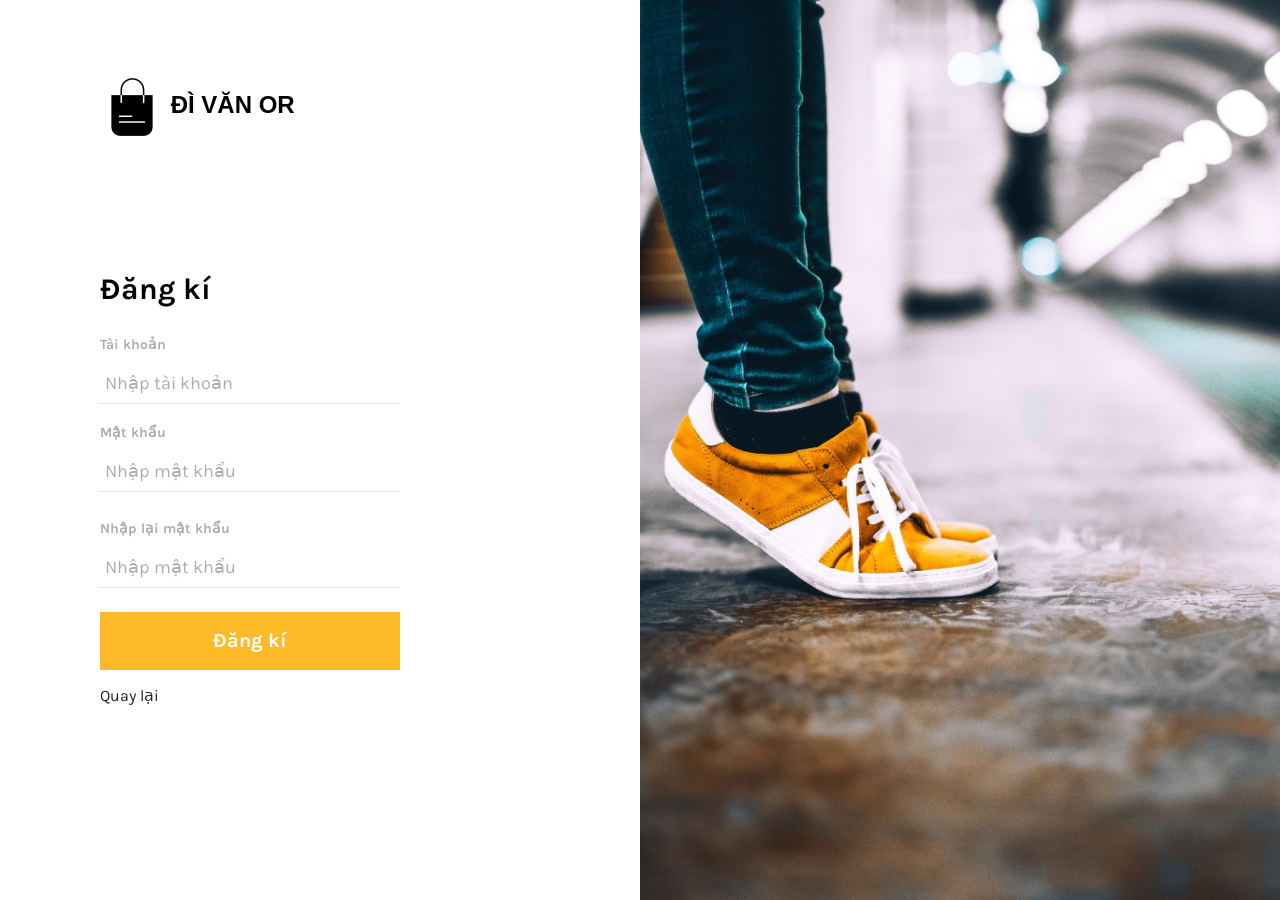
<file: dangki.html>
<!DOCTYPE html>
<html lang="en">
  <head>
    <meta charset="UTF-8" />
    <meta name="viewport" content="width=device-width, initial-scale=1.0" />
    <meta http-equiv="X-UA-Compatible" content="ie=edge" />
    <title>Đăng kí Đì Văn Or</title>
    <link
      href="https://fonts.googleapis.com/css?family=Karla:400,700&display=swap"
      rel="stylesheet"
    />
    <link
      rel="stylesheet"
      href="https://cdn.materialdesignicons.com/4.8.95/css/materialdesignicons.min.css"
    />
    <link
      rel="stylesheet"
      href="https://stackpath.bootstrapcdn.com/bootstrap/4.4.1/css/bootstrap.min.css"
    />
    <link rel="stylesheet" href="assets/css/login.css" />
  </head>
  <body>
    <main>
      <div class="container-fluid">
        <div class="row">
          <div class="col-sm-6 login-section-wrapper">
            <div class="brand-wrapper">
              <a class = class="navbar-brand d-flex align-items-center order-lg-0" href = "index.html" style="font-size: 1.5rem; font-weight: bold; color: black; margin-right: 1rem; font-family: 'Segoe UI', sans-serif; text-transform: uppercase;">
                <img src = "images/shopping-bag-icon.png" alt = "site icon">
                <span class = "text-uppercase fw-lighter ms-2">ĐÌ VĂN OR</span>
            </a>
            </div>
            <div class="login-wrapper my-auto">
              <h1 class="login-title">Đăng kí</h1>
              <form action="#!">
                <div class="form-group">
                  <label for="email">Tài khoản</label>
                  <input
                    type="username"
                    name="username"
                    id="username"
                    class="form-control"
                    placeholder="Nhập tài khoản"
                  />
                </div>
                <div class="form-group mb-4">
                  <label for="password">Mật khẩu</label>
                  <input
                    type="password"
                    name="password"
                    id="password"
                    class="form-control"
                    placeholder="Nhập mật khẩu"
                  />
                </div>
                <div class="form-group mb-4">
                  <label for="password"> Nhập lại mật khẩu</label>
                  <input
                    type="password"
                    name="password"
                    id="password"
                    class="form-control"
                    placeholder="Nhập mật khẩu"
                  />
                </div>
                <input
                  name="login"
                  id="login"
                  class="btn btn-block login-btn"
                  type="button"
                  value="Đăng kí"
                />
                <a href="dangnhap.html" class="text-reset">Quay lại</a>
              </form>
            </div>
          </div>
          <div class="col-sm-6 px-0 d-none d-sm-block">
            <img
              src="assets/images/login.jpg"
              alt="login image"
              class="login-img"
            />
          </div>
        </div>
      </div>
    </main>
    <script src="https://code.jquery.com/jquery-3.4.1.min.js"></script>
    <script src="https://cdn.jsdelivr.net/npm/popper.js@1.16.0/dist/umd/popper.min.js"></script>
    <script src="https://stackpath.bootstrapcdn.com/bootstrap/4.4.1/js/bootstrap.min.js"></script>
  </body>
</html>
</file>
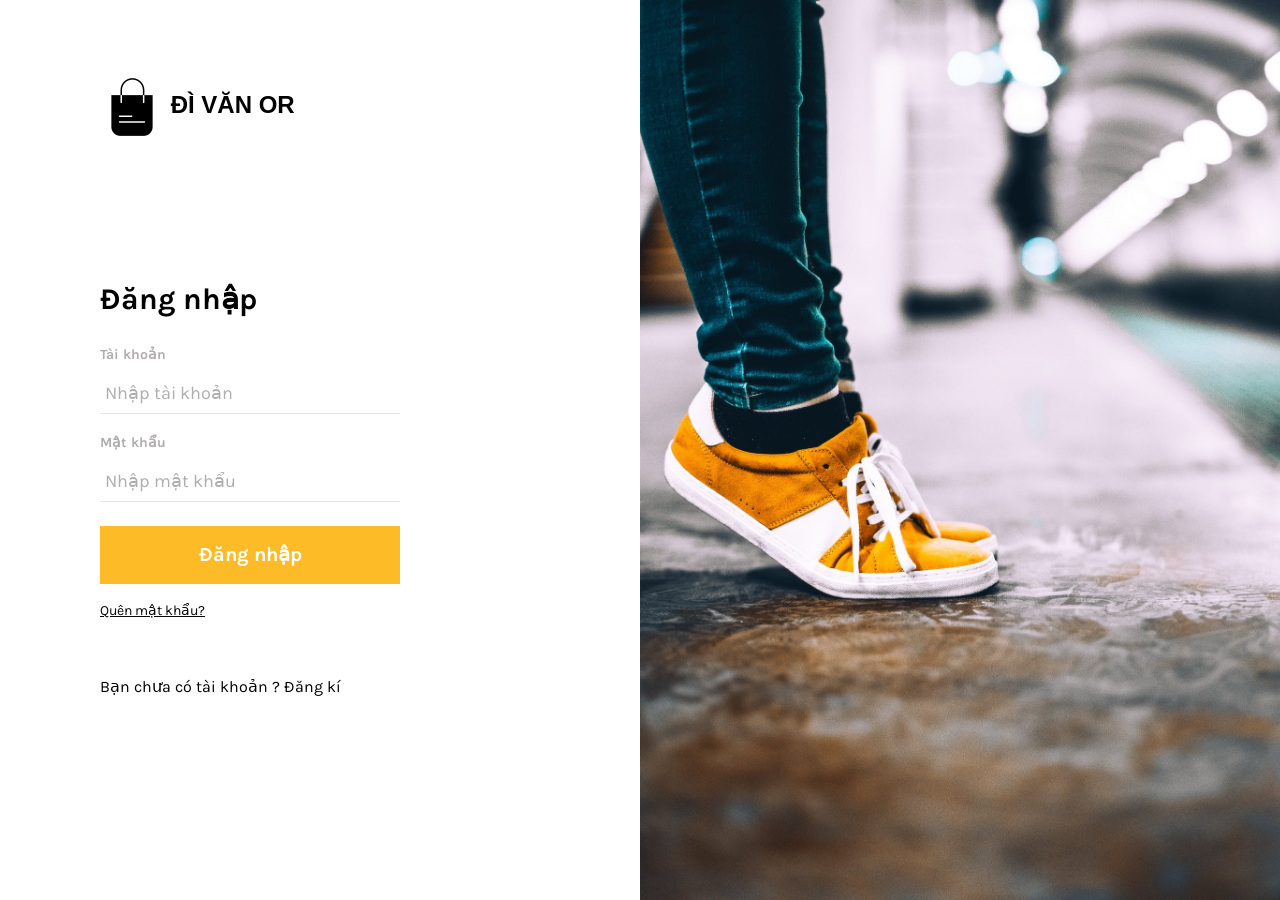
<file: dangnhap.html>
<!DOCTYPE html>
<html lang="en">
  <head>
    <meta charset="UTF-8" />
    <meta name="viewport" content="width=device-width, initial-scale=1.0" />
    <meta http-equiv="X-UA-Compatible" content="ie=edge" />
    <title>Đăng nhập Đì Văn Or</title>
    <link
      href="https://fonts.googleapis.com/css?family=Karla:400,700&display=swap"
      rel="stylesheet"
    />
    <link
      rel="stylesheet"
      href="https://cdn.materialdesignicons.com/4.8.95/css/materialdesignicons.min.css"
    />
    <link
      rel="stylesheet"
      href="https://stackpath.bootstrapcdn.com/bootstrap/4.4.1/css/bootstrap.min.css"
    />
    <link rel="stylesheet" href="assets/css/login.css" />
  </head>
  <body>
    <main>
      <div class="container-fluid">
        <div class="row">
          <div class="col-sm-6 login-section-wrapper">
            <div class="brand-wrapper">
              <a class = class="navbar-brand d-flex align-items-center order-lg-0" href = "index.html" style="font-size: 1.5rem; font-weight: bold; color: black; margin-right: 1rem; font-family: 'Segoe UI', sans-serif; text-transform: uppercase;">
                <img src = "images/shopping-bag-icon.png" alt = "site icon">
                <span class = "text-uppercase fw-lighter ms-2">ĐÌ VĂN OR</span>
            </a>
            </div>
            <div class="login-wrapper my-auto">
              <h1 class="login-title">Đăng nhập</h1>
              <form action="#!">
                <div class="form-group">
                  <label for="email">Tài khoản</label>
                  <input
                    type="username"
                    name="username"
                    id="username"
                    class="form-control"
                    placeholder="Nhập tài khoản"
                  />
                </div>
                <div class="form-group mb-4">
                  <label for="password">Mật khẩu</label>
                  <input
                    type="password"
                    name="password"
                    id="password"
                    class="form-control"
                    placeholder="Nhập mật khẩu"
                  />
                </div>
                <input
                  name="login"
                  id="login"
                  class="btn btn-block login-btn"
                  type="button"
                  value="Đăng nhập"
                />
              </form>
              <a href="#!" class="forgot-password-link">Quên mật khẩu?</a>
              <p class="login-wrapper-footer-text">
                Bạn chưa có tài khoản ?
                <a href="dangki.html" class="text-reset">Đăng kí</a>
              </p>
            </div>
          </div>
          <div class="col-sm-6 px-0 d-none d-sm-block">
            <img
              src="assets/images/login.jpg"
              alt="login image"
              class="login-img"
            />
          </div>
        </div>
      </div>
    </main>
    <script src="https://code.jquery.com/jquery-3.4.1.min.js"></script>
    <script src="https://cdn.jsdelivr.net/npm/popper.js@1.16.0/dist/umd/popper.min.js"></script>
    <script src="https://stackpath.bootstrapcdn.com/bootstrap/4.4.1/js/bootstrap.min.js"></script>
  </body>
</html>
</file>
<file: assets/css/login.css>
body {
  font-family: "Karla", sans-serif;
  background-color: #fff;
  min-height: 100vh; }

.brand-wrapper {
  padding-top: 7px;
  padding-bottom: 8px; }
  .brand-wrapper .logo {
    height: 25px; }

.login-section-wrapper {
  display: -webkit-box;
  display: flex;
  -webkit-box-orient: vertical;
  -webkit-box-direction: normal;
          flex-direction: column;
  padding: 68px 100px;
  background-color: #fff; }
  @media (max-width: 991px) {
    .login-section-wrapper {
      padding-left: 50px;
      padding-right: 50px; } }
  @media (max-width: 575px) {
    .login-section-wrapper {
      padding-top: 20px;
      padding-bottom: 20px;
      min-height: 100vh; } }

.login-wrapper {
  width: 300px;
  max-width: 100%;
  padding-top: 24px;
  padding-bottom: 24px; }
  @media (max-width: 575px) {
    .login-wrapper {
      width: 100%; } }
  .login-wrapper label {
    font-size: 14px;
    font-weight: bold;
    color: #b0adad; }
  .login-wrapper .form-control {
    border: none;
    border-bottom: 1px solid #e7e7e7;
    border-radius: 0;
    padding: 9px 5px;
    min-height: 40px;
    font-size: 18px;
    font-weight: normal; }
    .login-wrapper .form-control::-webkit-input-placeholder {
      color: #b0adad; }
    .login-wrapper .form-control::-moz-placeholder {
      color: #b0adad; }
    .login-wrapper .form-control:-ms-input-placeholder {
      color: #b0adad; }
    .login-wrapper .form-control::-ms-input-placeholder {
      color: #b0adad; }
    .login-wrapper .form-control::placeholder {
      color: #b0adad; }
  .login-wrapper .login-btn {
    padding: 13px 20px;
    background-color: #fdbb28;
    border-radius: 0;
    font-size: 20px;
    font-weight: bold;
    color: #fff;
    margin-bottom: 14px; }
    .login-wrapper .login-btn:hover {
      border: 1px solid #fdbb28;
      background-color: #fff;
      color: #fdbb28; }
  .login-wrapper a.forgot-password-link {
    color: #080808;
    font-size: 14px;
    text-decoration: underline;
    display: inline-block;
    margin-bottom: 54px; }
    @media (max-width: 575px) {
      .login-wrapper a.forgot-password-link {
        margin-bottom: 16px; } }
  .login-wrapper-footer-text {
    font-size: 16px;
    color: #000;
    margin-bottom: 0; }

.login-title {
  font-size: 30px;
  color: #000;
  font-weight: bold;
  margin-bottom: 25px; }

.login-img {
  width: 100%;
  height: 100vh;
  -o-object-fit: cover;
     object-fit: cover;
  -o-object-position: left;
     object-position: left; }

/*# sourceMappingURL=login.css.map */
</file>
